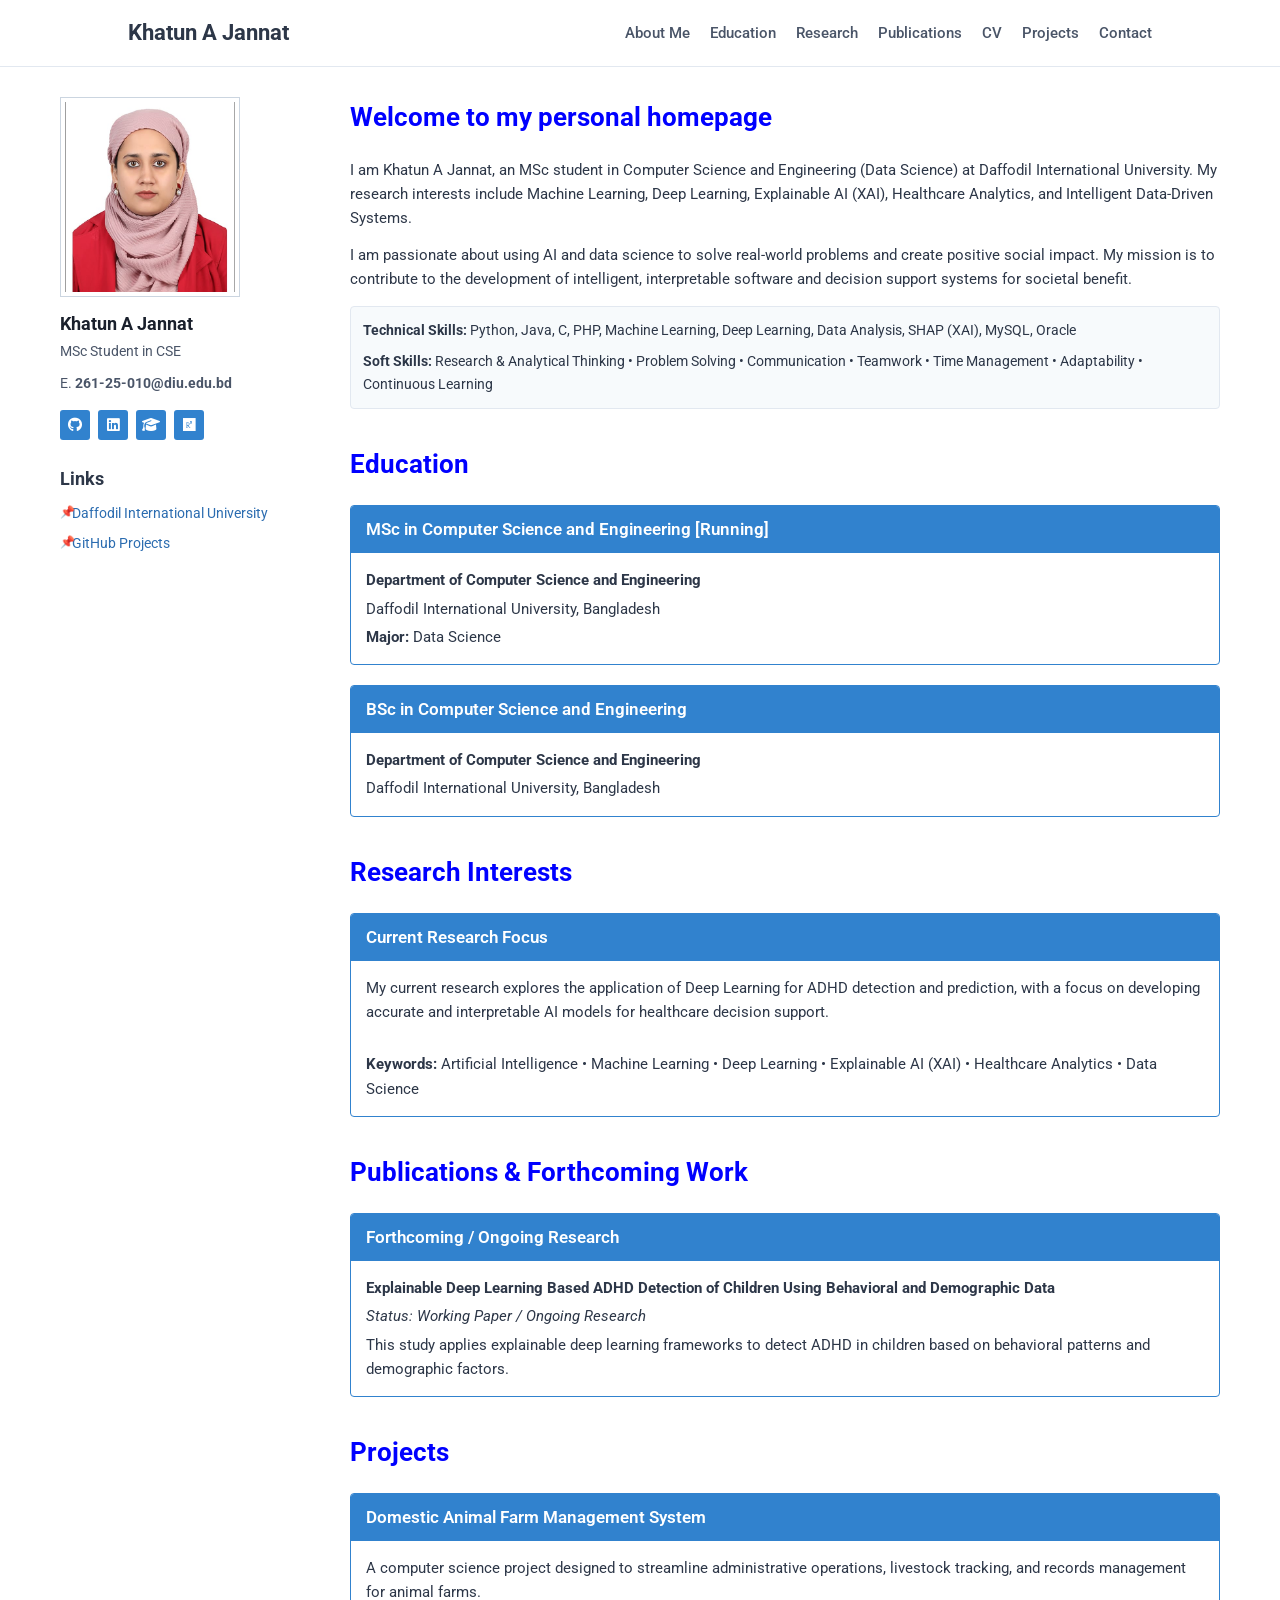
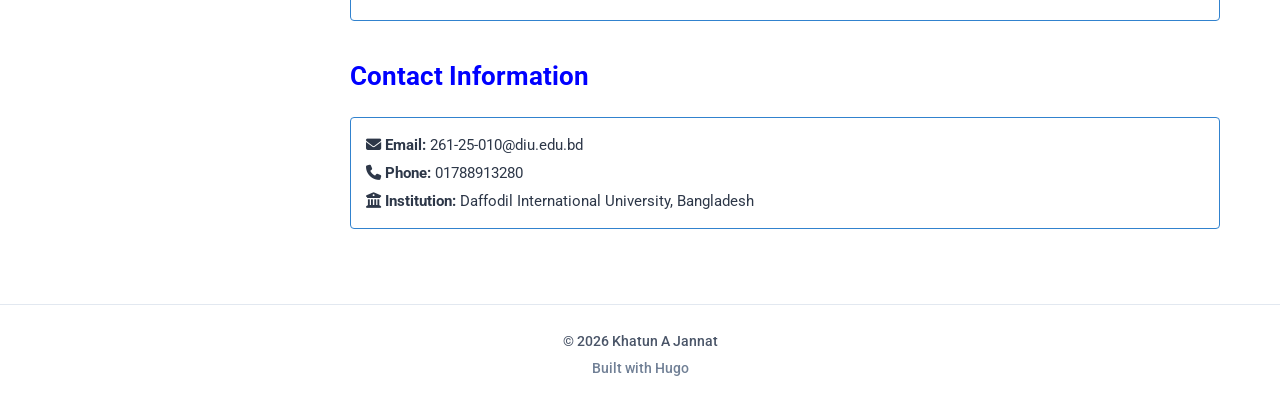
<file: public/index.html>
<!DOCTYPE html>
<html lang="en">
<head>
	<meta name="generator" content="Hugo 0.164.0">
    <meta charset="UTF-8">
    <meta name="viewport" content="width=device-width, initial-scale=1.0">
    <title>Khatun A Jannat - Academic Homepage</title>
    
    <link rel="stylesheet" href="https://cdnjs.cloudflare.com/ajax/libs/font-awesome/6.4.0/css/all.min.css">
    
    <link href="https://fonts.googleapis.com/css2?family=Roboto:wght@400;500;700&display=swap" rel="stylesheet">
    
    <style>
         
        * {
            margin: 0;
            padding: 0;
            box-sizing: border-box;
            font-family: 'Roboto', Arial, sans-serif;
        }

        body {
            background-color: #ffffff;
            color: #333333;
            line-height: 1.6;
        }

        a {
            color: #2b6cb0;
            text-decoration: none;
        }

        a:hover {
            text-decoration: underline;
        }

         
        .navbar {
            display: flex;
            justify-content: space-between;
            align-items: center;
            padding: 15px 10%;
            background-color: #ffffff;
            border-bottom: 1px solid #e2e8f0;
        }

        .site-title {
            font-size: 1.4rem;
            font-weight: 700;
            color: #2d3748;
        }

        .nav-links {
            display: flex;
            gap: 20px;
        }

        .nav-links a {
            color: #4a5568;
            font-size: 0.95rem;
            font-weight: 500;
            white-space: nowrap;
        }

        .nav-links a:hover {
            color: #2b6cb0;
        }

         
        .page-wrapper {
            display: flex;
            max-width: 1200px;
            margin: 30px auto;
            padding: 0 20px;
            gap: 40px;
        }

         
        .sidebar {
            width: 250px;
            flex-shrink: 0;
        }

        .profile-container {
            width: 180px;
            height: 200px;
            border: 1px solid #cbd5e0;
            padding: 4px;
            background-color: #fff;
            margin-bottom: 12px;
        }

        .profile-pic {
            width: 100%;
            height: 100%;
            object-fit: cover;
        }

        .sidebar-name {
            font-size: 1.15rem;
            font-weight: 700;
            color: #1a202c;
            margin-bottom: 2px;
        }

        .sidebar-title {
            font-size: 0.9rem;
            color: #4a5568;
            margin-bottom: 10px;
        }

        .sidebar-email {
            font-size: 0.85rem;
            color: #4a5568;
            margin-bottom: 15px;
        }

        .sidebar-socials {
            display: flex;
            gap: 8px;
            margin-bottom: 25px;
        }

        .sidebar-socials a {
            display: inline-flex;
            align-items: center;
            justify-content: center;
            width: 30px;
            height: 30px;
            background-color: #3182ce;
            color: #ffffff !important;
            border-radius: 3px;
            font-size: 0.9rem;
        }

        .sidebar-links-box h4 {
            font-size: 1.1rem;
            color: #2d3748;
            margin-bottom: 10px;
        }

        .sidebar-links-box ul {
            list-style-type: none;
        }

        .sidebar-links-box li {
            font-size: 0.85rem;
            margin-bottom: 8px;
            padding-left: 12px;
            position: relative;
        }

        .sidebar-links-box li::before {
            content: "📌";
            position: absolute;
            left: 0;
            font-size: 0.75rem;
        }

         
        .content {
            flex-grow: 1;
        }

        .main-section {
            margin-bottom: 35px;
        }

        .welcome-heading, .section-title {
            font-size: 1.6rem;
            color: #0000ff !important;
            font-weight: bold;
            margin-bottom: 20px;
        }

        .about-text {
            font-size: 0.95rem;
            color: #2d3748;
            margin-bottom: 12px;
        }

        .skills-box {
            margin-top: 15px;
            padding: 12px;
            background-color: #f7fafc;
            border: 1px solid #e2e8f0;
            border-radius: 4px;
            font-size: 0.9rem;
            color: #2d3748;
        }

         
        .edu-card {
            border: 1px solid #3182ce !important;
            border-radius: 4px;
            margin-bottom: 20px;
            overflow: hidden;
            background-color: #ffffff;
        }

        .edu-header {
            background-color: #3182ce !important;
            color: #ffffff !important;
            font-weight: 600;
            font-size: 1.05rem;
            padding: 10px 15px;
        }

        .edu-body {
            padding: 15px;
            color: #2d3748;
            font-size: 0.95rem;
            line-height: 1.6;
        }

        .edu-body p {
            margin-bottom: 4px;
        }

        .edu-body p:last-child {
            margin-bottom: 0;
        }

         
        footer {
            text-align: center;
            padding: 25px 0;
            border-top: 1px solid #e2e8f0;
            margin-top: 40px;
            background-color: #ffffff;
        }

        footer p {
            font-size: 0.9rem;
            color: #4a5568;
            margin-bottom: 4px;
            font-weight: 500;
        }

        .footer-subtext {
            font-size: 0.85rem;
            color: #718096;
        }

         
        @media (max-width: 768px) {
            .navbar {
                flex-direction: column;
                gap: 12px;
                text-align: center;
                padding: 15px 5%;
            }

             
            .nav-links {
                flex-wrap: wrap;
                justify-content: center;
                gap: 10px 15px;
                width: 100%;
            }

            .page-wrapper {
                flex-direction: column;
                align-items: center;
                margin: 15px auto;
            }

             
            .sidebar {
                width: 100%;
                display: flex;
                flex-direction: column;
                align-items: center;
                text-align: center;
            }

            .profile-container {
                margin: 0 auto 12px auto;
            }

            .sidebar-socials {
                justify-content: center;
            }

            .sidebar-links-box {
                text-align: center;
            }

            .sidebar-links-box ul {
                padding: 0;
            }

            .sidebar-links-box li {
                list-style-type: none;
                padding-left: 0;
            }

            .sidebar-links-box li::before {
                content: "";
            }

            .content {
                width: 100%;
            }
        }
    </style>
</head>
<body>

    
    <header class="navbar">
        <div class="site-title">Khatun A Jannat</div>
        <nav class="nav-links">
            <a href="#about">About Me</a>
            <a href="#education">Education</a>
            <a href="#research">Research</a>
            <a href="#publications">Publications</a>
            <a href="./cv.pdf" target="_blank">CV</a>
            <a href="#projects">Projects</a>
            <a href="#contact">Contact</a>
        </nav>
    </header>

    
    <div class="page-wrapper">
        
        
        <aside class="sidebar">
            <div class="profile-container">
                <img src="./profile.jpeg" alt="Khatun A Jannat" class="profile-pic">
            </div>

            <h3 class="sidebar-name">Khatun A Jannat</h3>
            <p class="sidebar-title">MSc Student in CSE</p>

            <p class="sidebar-email">
                E. <strong>261-25-010@diu.edu.bd</strong>
            </p>

            <div class="sidebar-socials">
                <a href="https://github.com/khatunajannatcse" target="_blank" title="GitHub"><i class="fa-brands fa-github"></i></a>
                <a href="#" target="_blank" title="LinkedIn"><i class="fa-brands fa-linkedin"></i></a>
                <a href="#" target="_blank" title="Google Scholar"><i class="fa-solid fa-graduation-cap"></i></a>
                <a href="#" target="_blank" title="ResearchGate"><i class="fa-brands fa-researchgate"></i></a>
            </div>

            <div class="sidebar-links-box">
                <h4>Links</h4>
                <ul>
                    <li><a href="https://daffodilvarsity.edu.bd" target="_blank">Daffodil International University</a></li>
                    <li><a href="https://github.com/khatunajannatcse" target="_blank">GitHub Projects</a></li>
                </ul>
            </div>
        </aside>

        
        <main class="content">
            
            
            <section id="about" class="main-section">
                <h1 class="welcome-heading">Welcome to my personal homepage</h1>
                <p class="about-text">
                    I am Khatun A Jannat, an MSc student in Computer Science and Engineering (Data Science) at Daffodil International University. My research interests include Machine Learning, Deep Learning, Explainable AI (XAI), Healthcare Analytics, and Intelligent Data-Driven Systems.
                </p>
                <p class="about-text">
                    I am passionate about using AI and data science to solve real-world problems and create positive social impact. My mission is to contribute to the development of intelligent, interpretable software and decision support systems for societal benefit.
                </p>

                <div class="skills-box">
                    <p><strong>Technical Skills:</strong> Python, Java, C, PHP, Machine Learning, Deep Learning, Data Analysis, SHAP (XAI), MySQL, Oracle</p>
                    <p style="margin-top: 8px;"><strong>Soft Skills:</strong> Research & Analytical Thinking • Problem Solving • Communication • Teamwork • Time Management • Adaptability • Continuous Learning</p>
                </div>
            </section>

            
            <section id="education" class="main-section">
                <h2 class="section-title">Education</h2>
                
                <div class="edu-card">
                    <div class="edu-header">
                        MSc in Computer Science and Engineering [Running]
                    </div>
                    <div class="edu-body">
                        <p><strong>Department of Computer Science and Engineering</strong></p>
                        <p>Daffodil International University, Bangladesh</p>
                        <p><strong>Major:</strong> Data Science</p>
                    </div>
                </div>

                <div class="edu-card">
                    <div class="edu-header">
                        BSc in Computer Science and Engineering
                    </div>
                    <div class="edu-body">
                        <p><strong>Department of Computer Science and Engineering</strong></p>
                        <p>Daffodil International University, Bangladesh</p>
                    </div>
                </div>
            </section>

            
            <section id="research" class="main-section">
                <h2 class="section-title">Research Interests</h2>
                
                <div class="edu-card">
                    <div class="edu-header">
                        Current Research Focus
                    </div>
                    <div class="edu-body">
                        <p>My current research explores the application of Deep Learning for ADHD detection and prediction, with a focus on developing accurate and interpretable AI models for healthcare decision support.</p>
                        <br>
                        <p><strong>Keywords:</strong> Artificial Intelligence • Machine Learning • Deep Learning • Explainable AI (XAI) • Healthcare Analytics • Data Science</p>
                    </div>
                </div>
            </section>

            
            <section id="publications" class="main-section">
                <h2 class="section-title">Publications & Forthcoming Work</h2>
                
                <div class="edu-card">
                    <div class="edu-header">
                        Forthcoming / Ongoing Research
                    </div>
                    <div class="edu-body">
                        <p><strong>Explainable Deep Learning Based ADHD Detection of Children Using Behavioral and Demographic Data</strong></p>
                        <p><em>Status: Working Paper / Ongoing Research</em></p>
                        <p>This study applies explainable deep learning frameworks to detect ADHD in children based on behavioral patterns and demographic factors.</p>
                    </div>
                </div>
            </section>

            
            <section id="projects" class="main-section">
                <h2 class="section-title">Projects</h2>
                
                <div class="edu-card">
                    <div class="edu-header">
                        Domestic Animal Farm Management System
                    </div>
                    <div class="edu-body">
                        <p>A computer science project designed to streamline administrative operations, livestock tracking, and records management for animal farms.</p>
                    </div>
                </div>
            </section>

            
            <section id="contact" class="main-section">
                <h2 class="section-title">Contact Information</h2>
                <div class="edu-body" style="border: 1px solid #3182ce; border-radius: 4px;">
                    <p><i class="fa-solid fa-envelope"></i> <strong>Email:</strong> 261-25-010@diu.edu.bd</p>
                    <p><i class="fa-solid fa-phone"></i> <strong>Phone:</strong> 01788913280</p>
                    <p><i class="fa-solid fa-building-columns"></i> <strong>Institution:</strong> Daffodil International University, Bangladesh</p>
                </div>
            </section>

        </main>
    </div>

    
    <footer>
        <p>© 2026 Khatun A Jannat</p>
        <p class="footer-subtext">Built with Hugo</p>
    </footer>

</body>
</html>
</file>
